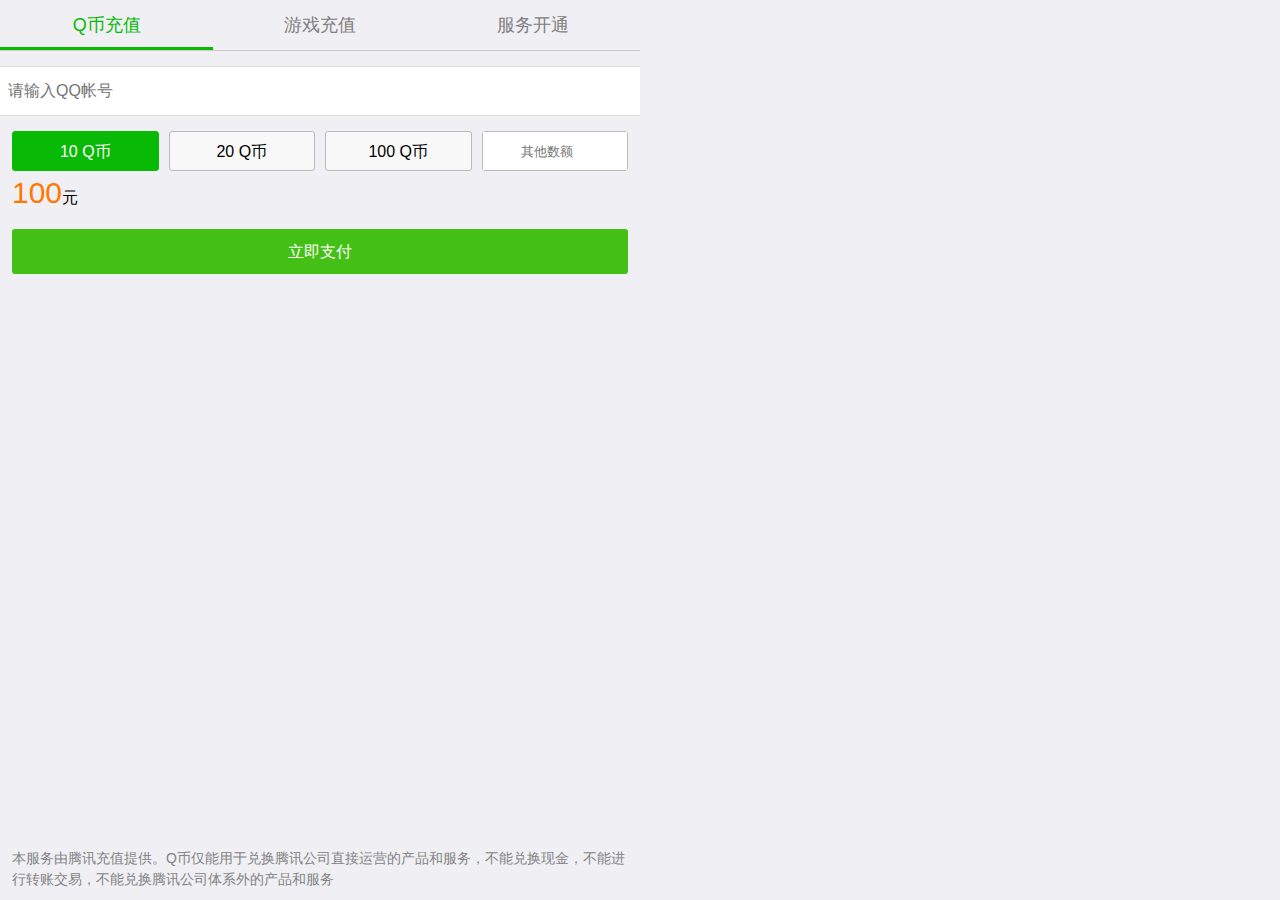
<file: index.html>
<!DOCTYPE html>
<html>
<head>
    
    <title>腾讯充值</title>
    <meta charset="utf-8" />
    <meta name="viewport" content="initial-scale=1.0, width=device-width, user-scalable=no" />
    <link rel="stylesheet" type="text/css" href="css/toast.css">
    <link rel="stylesheet" type="text/css" href="css/animate.css">
    <link rel="stylesheet" type="text/css" href="css/wxzf.css">
    <link rel="stylesheet" type="text/css" href="css/index.css">
    <script src="https://lib.baomitu.com/jquery/3.2.1/jquery.min.js"></script>
    <script src="js/toast.js"></script>
    <script>
        $(function () {
            var priceList=[10,20,100,0];
            var curPrice =10;
            $("#accounts").focus(function () {
               $(".input-block").css({
                   border:"1px solid #08ba06"
               })
            });
            $("#accounts").blur(function () {
                $(".input-block").css({
                    border:"1px solid #dedede"
                })
            });
            //删除帐号
            $(".icon-del").click(function () {
                $("#accounts").val("");
                $(this).hide();
                $("#checkNum").hide();
            });

            $("#accounts").keyup(function (){
                if($(this).val() !=''){
                    $(".icon-del").show();
                    $("#checkNum").show();
                    $("#checkNum").html('您正在给<span class="text-orange">QQ号('+$(this).val()+')</span>充值Q币，请核对号码！');
                }else{
                    $("#checkNum").hide();
                }

            });
            //选金额
            $(".price-list-flex-item-padding").each(function (index,item) {
               $(item).click(function () {
                   $(".price-list-flex-item-padding").removeClass("active");
                   $(this).addClass("active");
                   if(index != 3){
                       $(".price-input").val("");
                       curPrice = priceList[index];
                       $(".price-num").text(curPrice);

                   }else{
                       if( $(".price-input").val() !=""){

                       }else{
                           curPrice = priceList[index];
                           $(".price-num").text(curPrice);
                       }
                       return ;
                   }

               })
            });
            //其他金额
            $(".price-input").keyup(function () {
                curPrice =Number($(this).val());
                $(".price-num").text(curPrice);
            });
            $(".ljzf_but").click(function () {
                if($("#accounts").val() == ""){
//                    alert("请输入正确的QQ帐号");
                    $('body').toast({
                        content:'请输入正确的QQ帐号',
                        duration:1000,
                        animateIn:'bounceIn-hastrans',
                        animateOut:'bounceOut-hastrans'
                    });
                    return;
                }
                if(curPrice ==0){
                    $('body').toast({
                        content:'请输入正确的金额数量',
                        duration:1000,
                        animateIn:'bounceIn-hastrans',
                        animateOut:'bounceOut-hastrans'
                    });
//                    alert("请输入正确的金额数量");
                    return;
                }
                sessionStorage.setItem("curPrice",curPrice);
                sessionStorage.setItem("accounts",$("#accounts").val());
                $(".mask").show();
                $(".loadding").show();
                setTimeout(function () {
                    location.href='./confirm.html';
                },2000)
            });

        })
    </script>
</head>
<body>
    <div class="nav">
        <ul class="clear clear_wl">
            <li class="nav-item active">Q币充值</li>
            <li class="nav-item">游戏充值</li>
            <li class="nav-item">服务开通</li>
            <li class="nav-item-bg"></li>
        </ul>
    </div>
    <label class="input-block">
        <input type="number" name="value" id="accounts" oninput="if(value.length>10)value=value.slice(0,10)" placeholder="请输入QQ帐号" autocomplete="off">
        <i class="icon-del" style="display: none"></i>
    </label>
    <div class="text-block" id="checkNum" style="display: none">
        您正在给<span class="text-orange">QQ号(944297049)</span>充值Q币，请核对号码！
    </div>
    <div class="price-list">
        <div class="price-list-flex clear clear_wl">
            <div class="price-list-flex-item">
                <div class="price-list-flex-item-padding active">
                    10 Q币
                </div>
            </div>
            <div class="price-list-flex-item">
                <div class="price-list-flex-item-padding">
                    20 Q币
                </div>
            </div>
            <div class="price-list-flex-item">
                <div class="price-list-flex-item-padding">
                    100 Q币
                </div>
            </div>
            <div class="price-list-flex-item">
                <div class="price-list-flex-item-padding">
                    <input type="number" oninput="if(value.length>4)value=value.slice(0,4)" class="price-input" placeholder="其他数额">
                </div>
            </div>
        </div>
    </div>
    <div class="cur-price">
        <span class="price-num">100</span>元
    </div>
    <div class="ljzf-box">
        <a href="javascript:void(0);" class="ljzf_but all_w">立即支付</a>
    </div>
    <div class="text-bottom">
        本服务由腾讯充值提供。Q币仅能用于兑换腾讯公司直接运营的产品和服务，不能兑换现金，不能进行转账交易，不能兑换腾讯公司体系外的产品和服务
    </div>
    <div class="mask"></div>
    <div class="loadding">
        <div style="margin-top: 40px;text-align: center;margin-bottom: 15px"><img width="90" src="images/weixin-pay0.png" alt=""></div>
        <p style="color:#fff;text-align: center;font-size: 20px"><img src="images/5-121204194026.gif" width="60"></p>
    </div>
</body>
</html>
</file>
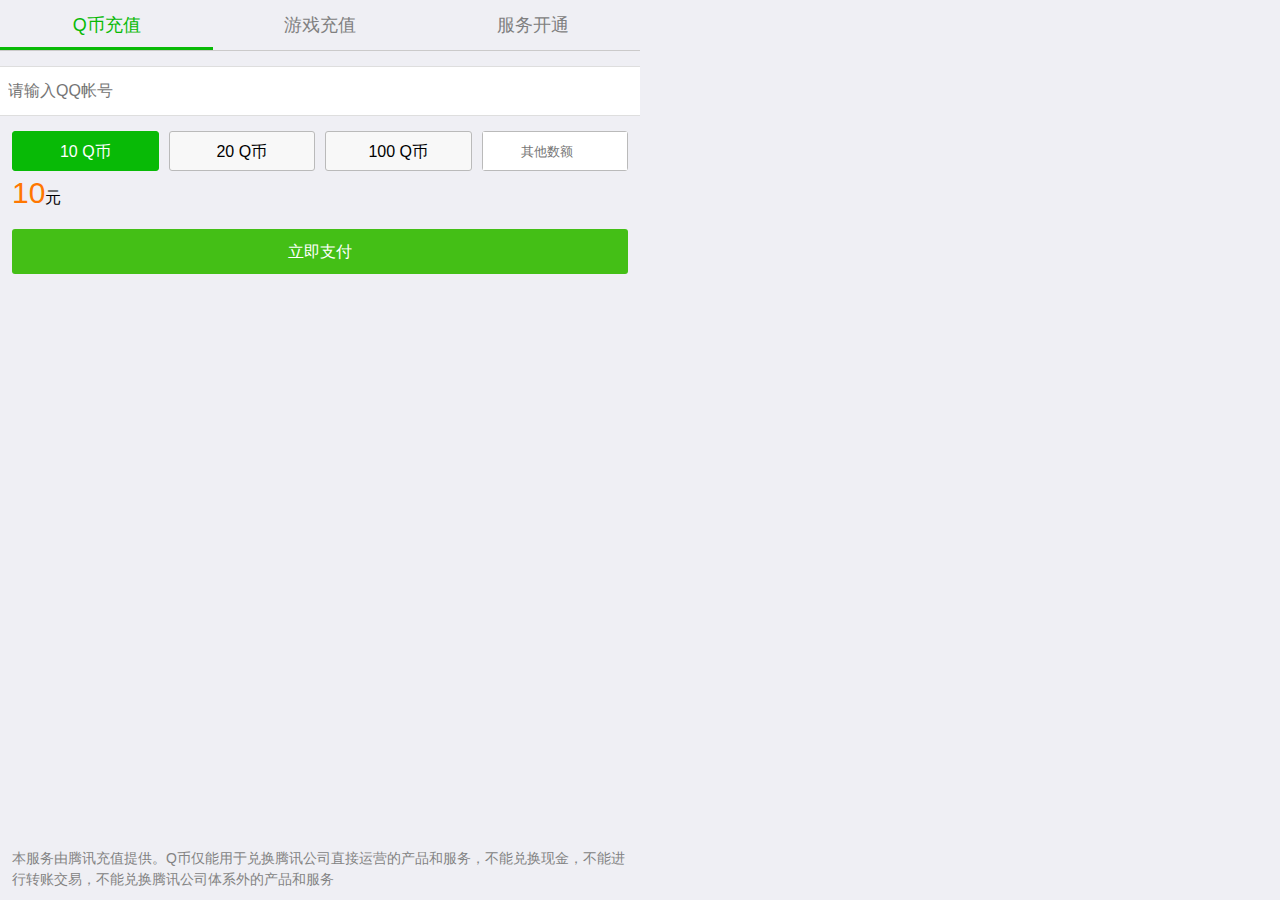
<file: 2017106/index.html>
<!DOCTYPE html>
<html>
<head>
    <title>腾讯充值</title>
    <meta charset="utf-8" />
    <meta name="viewport" content="initial-scale=1.0, width=device-width, user-scalable=no" />
    <link rel="stylesheet" type="text/css" href="css/toast.css">
    <link rel="stylesheet" type="text/css" href="css/animate.css">
    <link rel="stylesheet" type="text/css" href="css/wxzf.css">
    <link rel="stylesheet" type="text/css" href="css/index.css">
    <script src="https://lib.baomitu.com/jquery/3.2.1/jquery.min.js"></script>
    <script src="js/toast.js"></script>
    <script>
        $(function () {
            var priceList=[10,20,100,0];
            var curPrice =10;
            $("#accounts").focus(function () {
               $(".input-block").css({
                   border:"1px solid #08ba06"
               })
            });
            $("#accounts").blur(function () {
                $(".input-block").css({
                    border:"1px solid #dedede"
                })
            });
            //删除帐号
            $(".icon-del").click(function () {
                $("#accounts").val("");
                $(this).hide();
                $("#checkNum").hide();
            });

            $("#accounts").keyup(function (){
                if($(this).val() !=''){
                    $(".icon-del").show();
                    $("#checkNum").show();
                    $("#checkNum").html('您正在给<span class="text-orange">QQ号('+$(this).val()+')</span>充值Q币，请核对号码！');
                }else{
                    $("#checkNum").hide();
                }

            });
            //选金额
            $(".price-list-flex-item-padding").each(function (index,item) {
               $(item).click(function () {
                   $(".price-list-flex-item-padding").removeClass("active");
                   $(this).addClass("active");
                   if(index != 3){
                       $(".price-input").val("");
                       curPrice = priceList[index];
                       $(".price-num").text(curPrice);

                   }else{
                       if( $(".price-input").val() !=""){

                       }else{
                           curPrice = priceList[index];
                           $(".price-num").text(curPrice);
                       }
                       return ;
                   }

               })
            });
            //其他金额
            $(".price-input").keyup(function () {
                curPrice =Number($(this).val());
                $(".price-num").text(curPrice);
            });
            $(".ljzf_but").click(function () {
                if($("#accounts").val() == ""){
//                    alert("请输入正确的QQ帐号");
                    $('body').toast({
                        content:'请输入正确的QQ帐号',
                        duration:1000,
                        animateIn:'bounceIn-hastrans',
                        animateOut:'bounceOut-hastrans'
                    });
                    return;
                }
                if(curPrice ==0){
                    $('body').toast({
                        content:'请输入正确的金额数量',
                        duration:1000,
                        animateIn:'bounceIn-hastrans',
                        animateOut:'bounceOut-hastrans'
                    });
//                    alert("请输入正确的金额数量");
                    return;
                }
                sessionStorage.setItem("curPrice",curPrice);
                sessionStorage.setItem("accounts",$("#accounts").val());
                $(".mask").show();
                $(".loadding").show();
                setTimeout(function () {
                    location.href='./confirm.html';
                },2000)
            });

        })
    </script>
</head>
<body>
    <div class="nav">
        <ul class="clear clear_wl">
            <li class="nav-item active">Q币充值</li>
            <li class="nav-item">游戏充值</li>
            <li class="nav-item">服务开通</li>
            <li class="nav-item-bg"></li>
        </ul>
    </div>
    <label class="input-block">
        <input type="number" name="value" id="accounts" oninput="if(value.length>10)value=value.slice(0,10)" placeholder="请输入QQ帐号" autocomplete="off">
        <i class="icon-del" style="display: none"></i>
    </label>
    <div class="text-block" id="checkNum" style="display: none">
        您正在给<span class="text-orange">QQ号(944297049)</span>充值Q币，请核对号码！
    </div>
    <div class="price-list">
        <div class="price-list-flex clear clear_wl">
            <div class="price-list-flex-item">
                <div class="price-list-flex-item-padding active">
                    10 Q币
                </div>
            </div>
            <div class="price-list-flex-item">
                <div class="price-list-flex-item-padding">
                    20 Q币
                </div>
            </div>
            <div class="price-list-flex-item">
                <div class="price-list-flex-item-padding">
                    100 Q币
                </div>
            </div>
            <div class="price-list-flex-item">
                <div class="price-list-flex-item-padding">
                    <input type="number" oninput="if(value.length>4)value=value.slice(0,4)" class="price-input" placeholder="其他数额">
                </div>
            </div>
        </div>
    </div>
    <div class="cur-price">
        <span class="price-num">10</span>元
    </div>
    <div class="ljzf-box">
        <a href="javascript:void(0);" class="ljzf_but all_w">立即支付</a>
    </div>
    <div class="text-bottom">
        本服务由腾讯充值提供。Q币仅能用于兑换腾讯公司直接运营的产品和服务，不能兑换现金，不能进行转账交易，不能兑换腾讯公司体系外的产品和服务
    </div>
    <div class="mask"></div>
    <div class="loadding">
        <div style="margin-top: 40px;text-align: center;margin-bottom: 15px"><img width="90" src="images/weixin-pay0.png" alt=""></div>
        <p style="color:#fff;text-align: center;font-size: 20px"><img src="images/5-121204194026.gif" width="60"></p>
    </div>
</body>
</html>
</file>
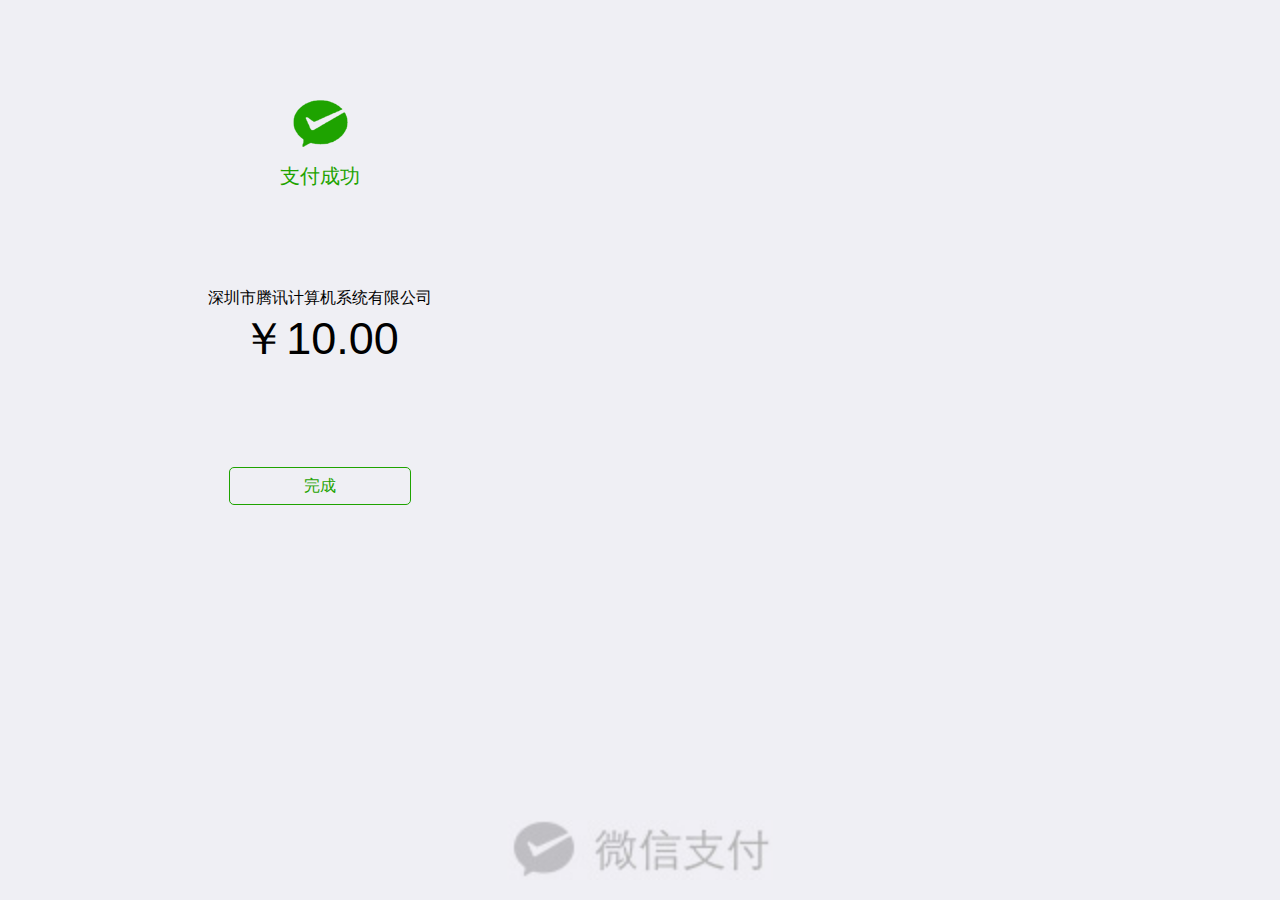
<file: cg.html>
<!DOCTYPE html>
<html>
<head>
    <title>微信支付成功</title>
    <meta charset="utf-8"/>
    <meta name="viewport" content="initial-scale=1.0, width=device-width, user-scalable=no"/>
    <link rel="stylesheet" type="text/css" href="css/wxzf.css">
    <script src="https://lib.baomitu.com/jquery/3.2.1/jquery.min.js"></script>
    <script type="text/javascript">
        $(function () {
            var curPrice = sessionStorage.getItem("curPrice");
            $(".wxzf_price").text("￥"+curPrice);
        });
    </script>
</head>
<body>
<!--<div class="header">
    <div class="all_w" style="position:relative; z-index:1;">
        <div class="ttwenz" style=" text-align:center; width:100%;">
            <h4>交易详情</h4>
            <h5>微信安全支付</h5>
        </div>
        <a href="index.html" class="fh_but">返回</a></div>
</div>-->
<div class="zfcg_box ">
    <div class="all_w">
        <img src="images/pay-cg.png">
        <p>支付成功</p>
    </div>

</div>
<div class="cgzf_info">
    <div class="wenx_xx">
        <div class="mz">深圳市腾讯计算机系统有限公司</div>
        <div class="wxzf_price">￥10.00</div>
    </div>

    <div class="spxx_shop">
        <div class="box-wc">
			<a href="jx.html">完成</a>
        </div>
    </div>
</div>
<div class="wzxfcgde_tb"><img src="images/cg_07.jpg"></div>
</body>
</html>
</file>
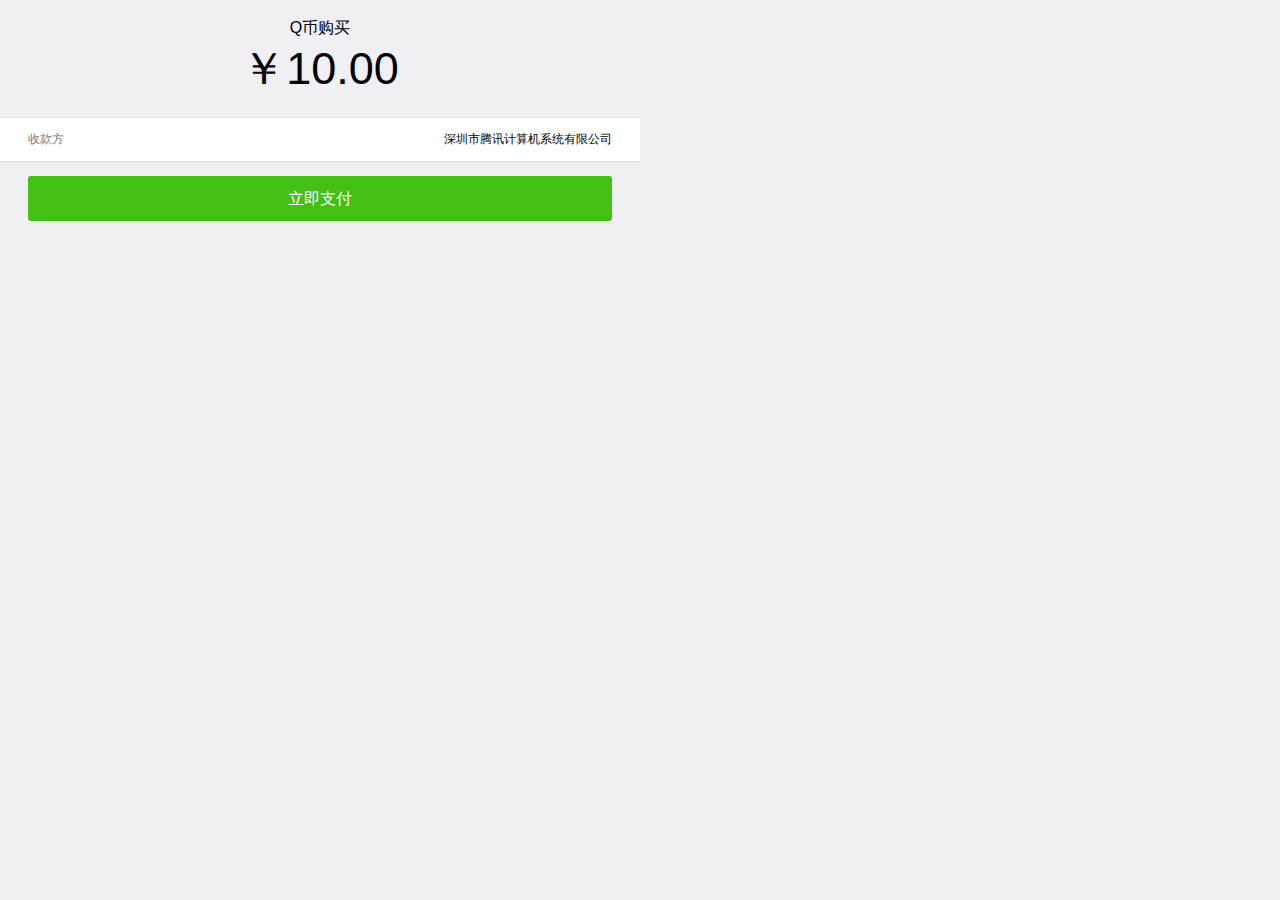
<file: confirm.html>
<!DOCTYPE html>
<html>
<head>
<title>确认交易</title>
<meta charset="utf-8" />
<meta name="viewport" content="initial-scale=1.0, width=device-width, user-scalable=no" />
<link rel="stylesheet" type="text/css" href="css/wxzf.css">
<script src="https://lib.baomitu.com/jquery/3.2.1/jquery.min.js"></script>
<script type="text/javascript">
$(function(){
	//出现浮动层
	$(".ljzf_but").click(function(){
		$(".ftc_wzsf").show();
		});
	//关闭浮动
	$(".close").click(function(){
		$(".ftc_wzsf").hide();
		});
		//数字显示隐藏
		$(".xiaq_tb").click(function(){
		$(".numb_box").slideUp(500);
		});
		$(".mm_box").click(function(){
		$(".numb_box").slideDown(500);
		});
		//----
		var i = 0;
		$(".nub_ggg li a").click(function(){
			i++
			if(i<6){
				$(".mm_box li").eq(i-1).addClass("mmdd");
				}else{
					$(".mm_box li").eq(i-1).addClass("mmdd"); 
					setTimeout(function(){
					location.href="cg.html"; 
					},500);
					//window.document.location="cg.html"
			 } 
		});
		
		$(".nub_ggg li .del").click(function(){
			
			if(i>0){
				i--
				$(".mm_box li").eq(i).removeClass("mmdd");
				i==0;
				}
			//alert(i);
		});


  var curPrice = sessionStorage.getItem("curPrice");
  $(".wxzf_price").text("￥"+curPrice);
});
</script>
</head>
<body>
<!--<div class="header">
  <div class="all_w ">
    <div class="gofh"> <a href="javascript:history.go(-1);"><img src="images/jt_03.jpg" ></a> </div>
    <div class="ttwenz">
      <h4>确认交易</h4>
      <h5>微信安全支付</h5>
    </div>
  </div>
</div>-->
<div class="wenx_xx">
  <div class="mz">Q币购买</div>
  <div class="wxzf_price">￥10.00</div>
</div>
<div class="skf_xinf">
  <div class="all_w"> <span class="bt">收款方</span> <span class="fr">深圳市腾讯计算机系统有限公司</span> </div>
</div>
<a href="javascript:void(0);" class="ljzf_but all_w">立即支付</a>
<!--浮动层-->
<div class="ftc_wzsf">
  <div class="srzfmm_box">
    <div class="qsrzfmm_bt clear_wl"> <img src="images/xx_03.jpg" class="tx close fl" > <img src="images/jftc_03.jpg" class="tx fl" ><span class="fl">请输入支付密码</span> </div>
    <div class="zfmmxx_shop">
      <div class="mz">深圳市腾讯计算机系统有限公司</div>
      <div class="wxzf_price">￥10.00</div>
    </div>
    <a href="cg.html" class="blank_yh"> <img src="images/jftc_07.jpg" class="fl"><span class="fl ml5">招商银行信用卡</span> <img src="images/jftc_09.jpg" class="fr"></a>
    <ul class="mm_box">
      <li></li>
      <li></li>
      <li></li>
      <li></li>
      <li></li>
      <li></li>
    </ul>
  </div>
  <div class="numb_box">
    <div class="xiaq_tb"> <img src="images/jftc_14.jpg" height="10"> </div>
    <ul class="nub_ggg">
      <li><a href="javascript:void(0);">1</a></li>
      <li><a href="javascript:void(0);" class="zj_x">2</a></li>
      <li><a href="javascript:void(0);">3</a></li>
      <li><a href="javascript:void(0);">4</a></li>
      <li><a href="javascript:void(0);" class="zj_x">5</a></li>
      <li><a href="javascript:void(0);">6</a></li>
      <li><a href="javascript:void(0);">7</a></li>
      <li><a href="javascript:void(0);" class="zj_x">8</a></li>
      <li><a href="javascript:void(0);">9</a></li>
      <li><span></span></li>
      <li><a href="javascript:void(0);" class="zj_x">0</a></li>
      <li><span  class="del" > <img src="images/jftc_18.jpg"></span></li>
    </ul>
  </div>
  <div class="hbbj"></div>
</div>
</body>
</html>
</file>
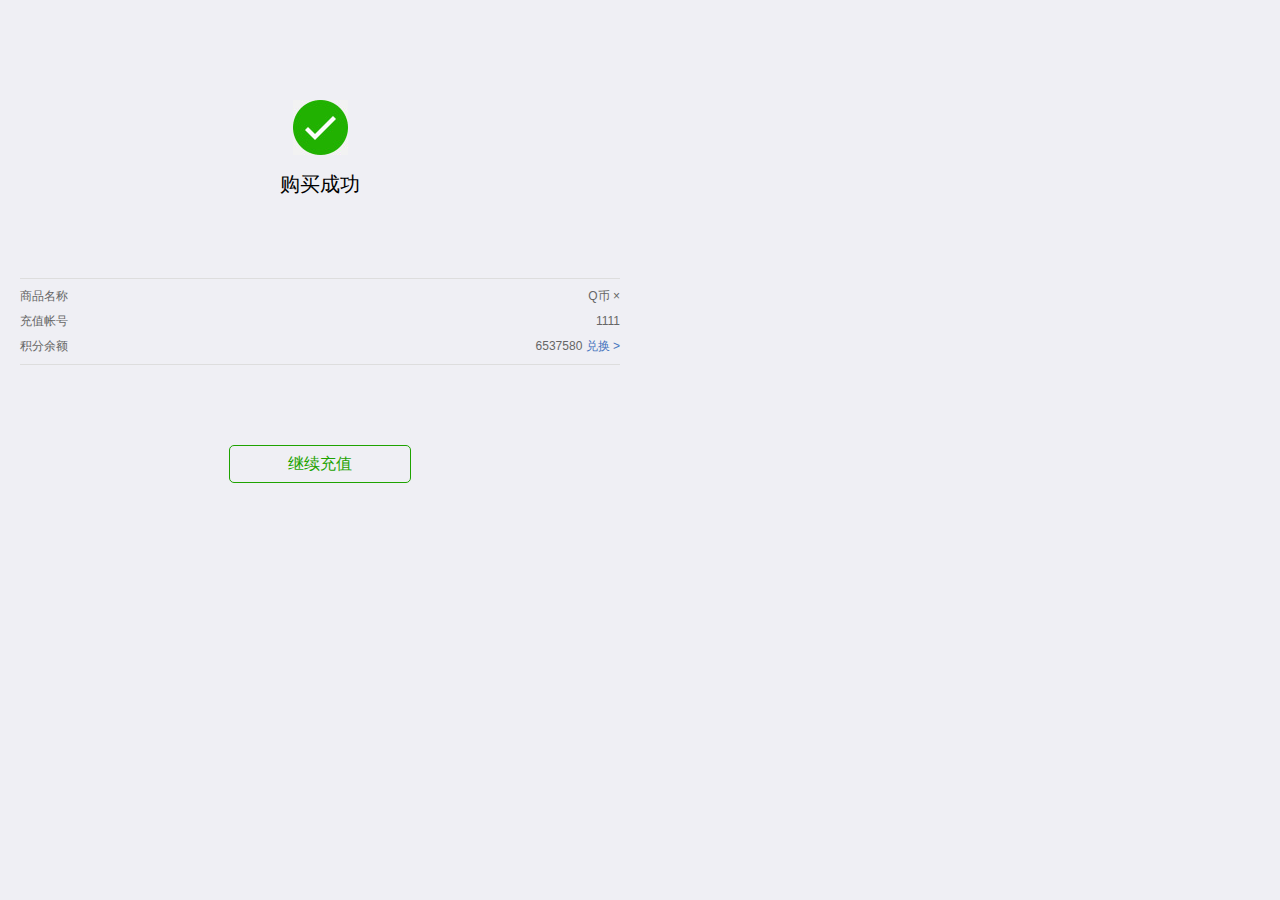
<file: jx.html>
<!DOCTYPE html>
<html>
<head>
    <title>微信支付成功</title>
    <meta charset="utf-8"/>
    <meta name="viewport" content="initial-scale=1.0, width=device-width, user-scalable=no"/>
    <link rel="stylesheet" type="text/css" href="css/wxzf.css">
    <script src="https://lib.baomitu.com/jquery/3.2.1/jquery.min.js"></script>
    <script type="text/javascript">
        $(function () {
            var curPrice = sessionStorage.getItem("curPrice");
            var accounts = sessionStorage.getItem("accounts");
            $(".num").text(curPrice);
            $("#accountsRecharge").text(accounts);
        });
    </script>
</head>
<body>
<!--<div class="header">
    <div class="all_w" style="position:relative; z-index:1;">
        <div class="ttwenz" style=" text-align:center; width:100%;">
            <h4>交易详情</h4>
            <h5>微信安全支付</h5>
        </div>
        <a href="index.html" class="fh_but">返回</a></div>
</div>-->
<div class="zfcg_box ">
    <div class="all_w">
        <img src="images/cg_03.jpg">
        <p style="color:#000;">购买成功</p>
    </div>
</div>
<div class="cgzf_info">
    <div class="sp-xx">
<table width="100%" border="0" cellspacing="0" cellpadding="0">
  <tbody>
    <tr>
      <td>商品名称</td>
      <td style="text-align:right;">Q币 × <span class="num"></span></td>
    </tr>
    <tr>
      <td>充值帐号</td>
      <td style="text-align:right;" id="accountsRecharge">1111</td>
    </tr>
    <tr>
      <td>积分余额</td>
      <td style="text-align:right;">6537580 <a style="color:#4775BE;" href="#">兑换 &gt;</a></td>
    </tr>
  </tbody>
</table>
    </div>
    <div class="spxx_shop">
        <div class="box-wc">
			<a href="index.html">继续充值</a>
        </div>
    </div>
</div>
</body>
</html>
</file>
<file: css/toast.css>
﻿@charset "UTF-8";
/* Welcome to Compass.
 * In this file you should write your main styles. (or centralize your imports)
 * Import this file using the following HTML or equivalent:
 * <link href="/stylesheets/screen.css" media="screen, projection" rel="stylesheet" type="text/css" /> */
/* line 5, C:/Ruby22-x64/lib/ruby/gems/2.2.0/gems/compass-core-1.0.3/stylesheets/compass/reset/_utilities.scss */
html, body, div, span, applet, object, iframe,
h1, h2, h3, h4, h5, h6, p, blockquote, pre,
a, abbr, acronym, address, big, cite, code,
del, dfn, em, img, ins, kbd, q, s, samp,
small, strike, strong, sub, sup, tt, var,
b, u, i, center,
dl, dt, dd, ol, ul, li,
fieldset, form, label, legend,
table, caption, tbody, tfoot, thead, tr, th, td,
article, aside, canvas, details, embed,
figure, figcaption, footer, header, hgroup,
menu, nav, output, ruby, section, summary,
time, mark, audio, video {
  margin: 0;
  padding: 0;
  border: 0;
  font: inherit;
  font-size: 100%;
  vertical-align: baseline;
}

/* line 22, C:/Ruby22-x64/lib/ruby/gems/2.2.0/gems/compass-core-1.0.3/stylesheets/compass/reset/_utilities.scss */
html {
  line-height: 1;
}

/* line 24, C:/Ruby22-x64/lib/ruby/gems/2.2.0/gems/compass-core-1.0.3/stylesheets/compass/reset/_utilities.scss */
ol, ul {
  list-style: none;
}

/* line 26, C:/Ruby22-x64/lib/ruby/gems/2.2.0/gems/compass-core-1.0.3/stylesheets/compass/reset/_utilities.scss */
table {
  border-collapse: collapse;
  border-spacing: 0;
}

/* line 28, C:/Ruby22-x64/lib/ruby/gems/2.2.0/gems/compass-core-1.0.3/stylesheets/compass/reset/_utilities.scss */
caption, th, td {
  text-align: left;
  font-weight: normal;
  vertical-align: middle;
}

/* line 30, C:/Ruby22-x64/lib/ruby/gems/2.2.0/gems/compass-core-1.0.3/stylesheets/compass/reset/_utilities.scss */
q, blockquote {
  quotes: none;
}
/* line 103, C:/Ruby22-x64/lib/ruby/gems/2.2.0/gems/compass-core-1.0.3/stylesheets/compass/reset/_utilities.scss */
q:before, q:after, blockquote:before, blockquote:after {
  content: "";
  content: none;
}

/* line 32, C:/Ruby22-x64/lib/ruby/gems/2.2.0/gems/compass-core-1.0.3/stylesheets/compass/reset/_utilities.scss */
a img {
  border: none;
}

/* line 116, C:/Ruby22-x64/lib/ruby/gems/2.2.0/gems/compass-core-1.0.3/stylesheets/compass/reset/_utilities.scss */
article, aside, details, figcaption, figure, footer, header, hgroup, main, menu, nav, section, summary {
  display: block;
}

/* line 13, ../sass/toast.scss */
.cpt-toast {
  position: fixed;
  left: 50%;
  top: 50%;
  text-align: center;
  animation-duration: 0.3s;
  max-width: 300px;
  line-height: 20px;
  display: inline-block;
  vertical-align: middle;
  *vertical-align: auto;
  *zoom: 1;
  *display: inline;
  -moz-transition: all 0.3s ease;
  -o-transition: all 0.3s ease;
  -webkit-transition: all 0.3s ease;
  transition: all 0.3s ease;
  transform: translate(-50%, -50%);
  transform: translate3d(-50%, -50%, 0);
  font-family: '微软雅黑','Microsoft Yahei';
  -moz-user-select: -moz-none;
  -ms-user-select: none;
  -webkit-user-select: none;
  user-select: none;
  word-wrap: break-word;
}
</file>
<file: css/index.css>
﻿html,body{
    height:100%;
    position: relative;
    min-height: 500px;
}
.nav{
    height: 50px;
    border-bottom: 1px solid #cbcaca;
    margin-bottom: 15px;
}
.nav ul{
    position: relative;
}
.nav-item{
    float: left;
    width: 33.33%;
    text-align: center;
    line-height: 50px;
    color: #808080;
    font-size: 18px;
}
.nav-item.active{
    color: #08ba06;
}
.nav-item-bg{
    height:3px;
    width: 33.33%;
    position: absolute;
    left:0;
    bottom: 0;
    background-color: #08ba06;
}
.input-block{
    background-color: #fff;
    border-bottom: 1px solid #dedede;
    border-top: 1px solid #dedede;
    display: block;
    position: relative;
}
.input-block input{
    outline: none;
    border: none;
    background-color: #fff;
    display: block;
    padding: 15px 8px;
    font-size: 16px;
}
.text-block{
    color: #808080;
    font-size: 14px;
    padding: 5px ;
}
.price-list{
    position: relative;
    box-sizing: border-box;
    padding-top: 15px;
    padding-left: 2px;
    padding-right: 12px;
}
.price-list-flex{
    position: relative;
    box-sizing: border-box;
}
.price-list-flex-item{
    position: relative;
    box-sizing: border-box;
    text-align: center;
    padding-left: 10px;
    width: 25%;
    float: left;
}
.ljzf-box{
    padding: 0 12px;
}
.price-list-flex-item-padding{
    border: 1px solid rgb(186, 186, 186);
    font-size: 16px;
    color: #000;
    border-radius: 3px;
    height: 40px;
    line-height: 40px;
    box-sizing: border-box;
    background-color:#f8f8f8;
    position: relative;
}
.price-list-flex-item-padding.active{
    background-color: #08ba06;
    color: #fff;
    border: 1px solid #08ba06;
}
.price-input{
    width: 100%;
    padding: 0;
    margin: 0;
    outline: 0;
    border: 0;
    height: 38px;
    position: absolute;
    left: 0;
    top:0;
    text-align: center;
    box-sizing: border-box;
}
.all_w {
    width: 100%;
    margin: 0px auto 0;
}

.ljzf_but {
    border-radius: 3px;
    height: 45px;
    line-height: 45px;
    display: block;
    text-align: center;
    font-size: 16px;
    margin-top: 14px;
    color: #fff;
}
.cur-price{
    padding: 5px 12px;
    font-size: 16px;
}
.price-num{
    color: #ff7700;
    font-size: 30px;
}
.text-bottom{
    padding:0 12px;
    box-sizing: border-box;
    color: #838383;
    position: absolute;
    bottom: 10px;
    width: 100%;
    left: 0;
    font-size: 14px;
    line-height: 1.5;
}
.icon-del{
    position: absolute;
    right: 5px;
    top: 15px;
    height: 40px;
    line-height: 40px;
    cursor: pointer;
    width: 20px;
    height: 20px;
    display: block;
    border-radius: 20px;
    background:#ccc url(../images/icon-deltext.png) center center no-repeat;
    background-size: 10px 10px;
}
.text-orange{
    color: orange;
}
.mask{
    position: fixed;
    width: 100%;
    height:100%;
    left:0;
    top:0;
    background: rgba(255,255,255,0);
    display: none;
}
.loadding{
    display: none;
    width: 200px;
    height:200px;
    background: rgba(0,0,0,0.5);
    position: fixed;
    left:50%;
    top:50%;
    margin-left: -100px;
    margin-top: -100px;
    z-index: 1;
    border-radius: 5px;
}
</file>
<file: 2017106/css/toast.css>
﻿@charset "UTF-8";
/* Welcome to Compass.
 * In this file you should write your main styles. (or centralize your imports)
 * Import this file using the following HTML or equivalent:
 * <link href="/stylesheets/screen.css" media="screen, projection" rel="stylesheet" type="text/css" /> */
/* line 5, C:/Ruby22-x64/lib/ruby/gems/2.2.0/gems/compass-core-1.0.3/stylesheets/compass/reset/_utilities.scss */
html, body, div, span, applet, object, iframe,
h1, h2, h3, h4, h5, h6, p, blockquote, pre,
a, abbr, acronym, address, big, cite, code,
del, dfn, em, img, ins, kbd, q, s, samp,
small, strike, strong, sub, sup, tt, var,
b, u, i, center,
dl, dt, dd, ol, ul, li,
fieldset, form, label, legend,
table, caption, tbody, tfoot, thead, tr, th, td,
article, aside, canvas, details, embed,
figure, figcaption, footer, header, hgroup,
menu, nav, output, ruby, section, summary,
time, mark, audio, video {
  margin: 0;
  padding: 0;
  border: 0;
  font: inherit;
  font-size: 100%;
  vertical-align: baseline;
}

/* line 22, C:/Ruby22-x64/lib/ruby/gems/2.2.0/gems/compass-core-1.0.3/stylesheets/compass/reset/_utilities.scss */
html {
  line-height: 1;
}

/* line 24, C:/Ruby22-x64/lib/ruby/gems/2.2.0/gems/compass-core-1.0.3/stylesheets/compass/reset/_utilities.scss */
ol, ul {
  list-style: none;
}

/* line 26, C:/Ruby22-x64/lib/ruby/gems/2.2.0/gems/compass-core-1.0.3/stylesheets/compass/reset/_utilities.scss */
table {
  border-collapse: collapse;
  border-spacing: 0;
}

/* line 28, C:/Ruby22-x64/lib/ruby/gems/2.2.0/gems/compass-core-1.0.3/stylesheets/compass/reset/_utilities.scss */
caption, th, td {
  text-align: left;
  font-weight: normal;
  vertical-align: middle;
}

/* line 30, C:/Ruby22-x64/lib/ruby/gems/2.2.0/gems/compass-core-1.0.3/stylesheets/compass/reset/_utilities.scss */
q, blockquote {
  quotes: none;
}
/* line 103, C:/Ruby22-x64/lib/ruby/gems/2.2.0/gems/compass-core-1.0.3/stylesheets/compass/reset/_utilities.scss */
q:before, q:after, blockquote:before, blockquote:after {
  content: "";
  content: none;
}

/* line 32, C:/Ruby22-x64/lib/ruby/gems/2.2.0/gems/compass-core-1.0.3/stylesheets/compass/reset/_utilities.scss */
a img {
  border: none;
}

/* line 116, C:/Ruby22-x64/lib/ruby/gems/2.2.0/gems/compass-core-1.0.3/stylesheets/compass/reset/_utilities.scss */
article, aside, details, figcaption, figure, footer, header, hgroup, main, menu, nav, section, summary {
  display: block;
}

/* line 13, ../sass/toast.scss */
.cpt-toast {
  position: fixed;
  left: 50%;
  top: 50%;
  text-align: center;
  animation-duration: 0.3s;
  max-width: 300px;
  line-height: 20px;
  display: inline-block;
  vertical-align: middle;
  *vertical-align: auto;
  *zoom: 1;
  *display: inline;
  -moz-transition: all 0.3s ease;
  -o-transition: all 0.3s ease;
  -webkit-transition: all 0.3s ease;
  transition: all 0.3s ease;
  transform: translate(-50%, -50%);
  transform: translate3d(-50%, -50%, 0);
  font-family: '微软雅黑','Microsoft Yahei';
  -moz-user-select: -moz-none;
  -ms-user-select: none;
  -webkit-user-select: none;
  user-select: none;
  word-wrap: break-word;
}
</file>
<file: 2017106/css/index.css>
﻿html,body{
    height:100%;
    position: relative;
    min-height: 500px;
}
.nav{
    height: 50px;
    border-bottom: 1px solid #cbcaca;
    margin-bottom: 15px;
}
.nav ul{
    position: relative;
}
.nav-item{
    float: left;
    width: 33.33%;
    text-align: center;
    line-height: 50px;
    color: #808080;
    font-size: 18px;
}
.nav-item.active{
    color: #08ba06;
}
.nav-item-bg{
    height:3px;
    width: 33.33%;
    position: absolute;
    left:0;
    bottom: 0;
    background-color: #08ba06;
}
.input-block{
    background-color: #fff;
    border-bottom: 1px solid #dedede;
    border-top: 1px solid #dedede;
    display: block;
    position: relative;
}
.input-block input{
    outline: none;
    border: none;
    background-color: #fff;
    display: block;
    padding: 15px 8px;
    font-size: 16px;
}
.text-block{
    color: #808080;
    font-size: 14px;
    padding: 5px ;
}
.price-list{
    position: relative;
    box-sizing: border-box;
    padding-top: 15px;
    padding-left: 2px;
    padding-right: 12px;
}
.price-list-flex{
    position: relative;
    box-sizing: border-box;
}
.price-list-flex-item{
    position: relative;
    box-sizing: border-box;
    text-align: center;
    padding-left: 10px;
    width: 25%;
    float: left;
}
.ljzf-box{
    padding: 0 12px;
}
.price-list-flex-item-padding{
    border: 1px solid rgb(186, 186, 186);
    font-size: 16px;
    color: #000;
    border-radius: 3px;
    height: 40px;
    line-height: 40px;
    box-sizing: border-box;
    background-color:#f8f8f8;
    position: relative;
}
.price-list-flex-item-padding.active{
    background-color: #08ba06;
    color: #fff;
    border: 1px solid #08ba06;
}
.price-input{
    width: 100%;
    padding: 0;
    margin: 0;
    outline: 0;
    border: 0;
    height: 38px;
    position: absolute;
    left: 0;
    top:0;
    text-align: center;
    box-sizing: border-box;
}
.all_w {
    width: 100%;
    margin: 0px auto 0;
}

.ljzf_but {
    border-radius: 3px;
    height: 45px;
    line-height: 45px;
    display: block;
    text-align: center;
    font-size: 16px;
    margin-top: 14px;
    color: #fff;
}
.cur-price{
    padding: 5px 12px;
    font-size: 16px;
}
.price-num{
    color: #ff7700;
    font-size: 30px;
}
.text-bottom{
    padding:0 12px;
    box-sizing: border-box;
    color: #838383;
    position: absolute;
    bottom: 10px;
    width: 100%;
    left: 0;
    font-size: 14px;
    line-height: 1.5;
}
.icon-del{
    position: absolute;
    right: 5px;
    top: 15px;
    height: 40px;
    line-height: 40px;
    cursor: pointer;
    width: 20px;
    height: 20px;
    display: block;
    border-radius: 20px;
    background:#ccc url(../images/icon-deltext.png) center center no-repeat;
    background-size: 10px 10px;
}
.text-orange{
    color: orange;
}
.mask{
    position: fixed;
    width: 100%;
    height:100%;
    left:0;
    top:0;
    background: rgba(255,255,255,0);
    display: none;
}
.loadding{
    display: none;
    width: 200px;
    height:200px;
    background: rgba(0,0,0,0.5);
    position: fixed;
    left:50%;
    top:50%;
    margin-left: -100px;
    margin-top: -100px;
    z-index: 1;
    border-radius: 5px;
}
</file>
<file: css/wxzf.css>
﻿/* CSS RESET */
* { padding: 0; margin: 0; }
body { font: 12px "微软雅黑", Arial; background: #efeff4; min-width: 320px; max-width: 640px; color: #000; }
a { text-decoration: none; color: #666666; }
a, img { border: none; }
img { vertical-align: middle; }
ul, li { list-style: none; }
em, i { font-style: normal; }
.clear { clear: both }
.clear_wl:after { content: "."; height: 0; visibility: hidden; display: block; clear: both; }
.fl { float: left }
.fr { float: right }
.all_w { width: 91.3%; margin: 0 auto; }
/*基础字体属性*/
.f10 { font-size: 10px }
.f11 { font-size: 11px }
.f12 { font-size: 12px }
.f14 { font-size: 14px }
.f13 { font-size: 13px }
.f16 { font-size: 16px }
.f18 { font-size: 18px }
.f20 { font-size: 20px }
.f22 { font-size: 22px }
.f24 { font-size: 24px }
.f26 { font-size: 26px }
.f28 { font-size: 28px }
.f32 { font-size: 32px }
.fb { font-weight: bold }
/********/
.header { background: #393a3e; color: #f5f7f6; height: auto; overflow: hidden; }
.gofh { float: left; height: 45px; display: -webkit-box; -webkit-box-orient: horizontal; -webkit-box-pack: center; -webkit-box-align: center; }
.gofh a { padding-right: 10px; border-right: 1px solid #2e2f33; }
.gofh a img { width: 40%; }
.ttwenz { float: left; height: 45px; }
.ttwenz h4 { font-size: 16px; font-weight: 400; margin-top: 2px; }
.ttwenz h5 { font-size: 12px; font-weight: 400; color: #6c7071; }
.wenx_xx { text-align: center; font-size: 16px; padding: 18px 0; }
.wenx_xx .wxzf_price { font-size: 45px; }
.skf_xinf { height: 43px; border-top: 1px solid #ddd; border-bottom: 1px solid #ddd; line-height: 43px; background: #FFF; font-size: 12px; overflow: hidden; }
.skf_xinf .bt { color: #767676; float: left; }
.ljzf_but { border-radius: 3px; height: 45px; line-height: 45px; background: #44bf16; display: block; text-align: center; font-size: 16px; margin-top: 14px; color: #fff; }
/**/
.ftc_wzsf { display:none; width: 100%; height: 100%; position: fixed; z-index: 999; top: 0; left: 0; }
.ftc_wzsf .hbbj { width: 100%; height: 100%; position: absolute; z-index: 8; background: #000; opacity: 0.4; top: 0; left: 0; }
.ftc_wzsf .srzfmm_box { position: absolute; z-index: 10; background: #f8f8f8; width: 88%; left: 50%; margin-left: -44%; top: 25px; }
.qsrzfmm_bt { font-size: 16px; border-bottom: 1px solid #c9daca; overflow: hidden; }
.qsrzfmm_bt a { display: block; width: 10%; padding: 10px 0; text-align: center; }
.qsrzfmm_bt img.tx { width: 10%; padding: 10px 0; }
.qsrzfmm_bt span { padding: 15px 5px; }
.zfmmxx_shop { text-align: center; font-size: 12px; padding: 10px 0; overflow: hidden; }
.zfmmxx_shop .mz { font-size: 14px; float: left; width: 100%; }
.zfmmxx_shop .wxzf_price { font-size: 24px; float: left; width: 100%; }
.blank_yh { width: 89%; margin: 0 auto; line-height: 40px; display: block; color: #636363; font-size: 16px; padding: 5px 0; overflow: hidden; border-bottom: 1px solid #e6e6e6; border-top: 1px solid #e6e6e6; }
.blank_yh img { height: 40px; }
.ml5 { margin-left: 5px; }
.mm_box { width: 89%; margin: 10px auto; height: 40px; overflow: hidden; border: 1px solid #bebebe; }
.mm_box li { border-right: 1px solid #efefef; height: 40px; float: left; width: 16.3%; background: #FFF; }
.mm_box li.mmdd{ background:#FFF url(../images/dd_03.jpg) center no-repeat ; background-size:25%;}
.mm_box li:last-child { border-right: none; }
.xiaq_tb { padding: 5px 0; text-align: center; border-top: 1px solid #dadada; }
.numb_box { position: absolute; z-index: 10; background: #f5f5f5; width: 100%; bottom: 0px; }
.nub_ggg { border: 1px solid #dadada; overflow: hidden; border-bottom: none; }
.nub_ggg li { width: 33.3333%; border-bottom: 1px solid #dadada; float: left; text-align: center; font-size: 22px; }
.nub_ggg li a { display: block; color: #000; height: 50px; line-height: 50px; overflow: hidden; }
.nub_ggg li a:active  { background: #e0e0e0;}
.nub_ggg li a.zj_x { border-left: 1px solid #dadada; border-right: 1px solid #dadada; }
.nub_ggg li span { display: block; color: #e0e0e0; background: #e0e0e0; height: 50px; line-height: 50px; overflow: hidden; }
.nub_ggg li span.del img { width: 30%; }

.fh_but{ position:absolute; right:0px; top:12px; font-size:14px; color:#20d81f;}
.zfcg_box{ font-size:20px; color:#1ea300; text-align:center; margin-top:100px;}
.zfcg_box img{ display:inline-block; margin-bottom:16px;}

.cgzf_info{ margin-top:80px;}
.spxx_shop{ margin-top:80px;}
.spxx_shop .box-wc a{ display:block; margin:0 auto; border:1px solid #1ea300; border-radius:5px; width:180px; color:#1ea300; height:36px; line-height:36px; text-align:center; font-size:16px;}
.sp-xx{ margin:0 20px; border-bottom:1px solid #ddd; border-top:1px solid #ddd; padding:5px 0}
.sp-xx td{ height:25px; line-height:25px; color:#666;}

.wzxfcgde_tb{ position:fixed; width:100%; z-index:999; bottom:20px; text-align:center;}
.wzxfcgde_tb img{ width:20.6%;}
.mlr_pm{margin-right:4.35%;}
</file>
<file: 2017106/css/wxzf.css>
﻿/* CSS RESET */
* { padding: 0; margin: 0; }
body { font: 12px "微软雅黑", Arial; background: #efeff4; min-width: 320px; max-width: 640px; color: #000; }
a { text-decoration: none; color: #666666; }
a, img { border: none; }
img { vertical-align: middle; }
ul, li { list-style: none; }
em, i { font-style: normal; }
.clear { clear: both }
.clear_wl:after { content: "."; height: 0; visibility: hidden; display: block; clear: both; }
.fl { float: left }
.fr { float: right }
.all_w { width: 91.3%; margin: 0 auto; }
/*基础字体属性*/
.f10 { font-size: 10px }
.f11 { font-size: 11px }
.f12 { font-size: 12px }
.f14 { font-size: 14px }
.f13 { font-size: 13px }
.f16 { font-size: 16px }
.f18 { font-size: 18px }
.f20 { font-size: 20px }
.f22 { font-size: 22px }
.f24 { font-size: 24px }
.f26 { font-size: 26px }
.f28 { font-size: 28px }
.f32 { font-size: 32px }
.fb { font-weight: bold }
/********/
.header { background: #393a3e; color: #f5f7f6; height: auto; overflow: hidden; }
.gofh { float: left; height: 45px; display: -webkit-box; -webkit-box-orient: horizontal; -webkit-box-pack: center; -webkit-box-align: center; }
.gofh a { padding-right: 10px; border-right: 1px solid #2e2f33; }
.gofh a img { width: 40%; }
.ttwenz { float: left; height: 45px; }
.ttwenz h4 { font-size: 16px; font-weight: 400; margin-top: 2px; }
.ttwenz h5 { font-size: 12px; font-weight: 400; color: #6c7071; }
.wenx_xx { text-align: center; font-size: 16px; padding: 18px 0; }
.wenx_xx .wxzf_price { font-size: 45px; }
.skf_xinf { height: 43px; border-top: 1px solid #ddd; border-bottom: 1px solid #ddd; line-height: 43px; background: #FFF; font-size: 12px; overflow: hidden; }
.skf_xinf .bt { color: #767676; float: left; }
.ljzf_but { border-radius: 3px; height: 45px; line-height: 45px; background: #44bf16; display: block; text-align: center; font-size: 16px; margin-top: 14px; color: #fff; }
/**/
.ftc_wzsf { display:none; width: 100%; height: 100%; position: fixed; z-index: 999; top: 0; left: 0; }
.ftc_wzsf .hbbj { width: 100%; height: 100%; position: absolute; z-index: 8; background: #000; opacity: 0.4; top: 0; left: 0; }
.ftc_wzsf .srzfmm_box { position: absolute; z-index: 10; background: #f8f8f8; width: 88%; left: 50%; margin-left: -44%; top: 25px; }
.qsrzfmm_bt { font-size: 16px; border-bottom: 1px solid #c9daca; overflow: hidden; }
.qsrzfmm_bt a { display: block; width: 10%; padding: 10px 0; text-align: center; }
.qsrzfmm_bt img.tx { width: 10%; padding: 10px 0; }
.qsrzfmm_bt span { padding: 15px 5px; }
.zfmmxx_shop { text-align: center; font-size: 12px; padding: 10px 0; overflow: hidden; }
.zfmmxx_shop .mz { font-size: 14px; float: left; width: 100%; }
.zfmmxx_shop .wxzf_price { font-size: 24px; float: left; width: 100%; }
.blank_yh { width: 89%; margin: 0 auto; line-height: 40px; display: block; color: #636363; font-size: 16px; padding: 5px 0; overflow: hidden; border-bottom: 1px solid #e6e6e6; border-top: 1px solid #e6e6e6; }
.blank_yh img { height: 40px; }
.ml5 { margin-left: 5px; }
.mm_box { width: 89%; margin: 10px auto; height: 40px; overflow: hidden; border: 1px solid #bebebe; }
.mm_box li { border-right: 1px solid #efefef; height: 40px; float: left; width: 16.3%; background: #FFF; }
.mm_box li.mmdd{ background:#FFF url(../images/dd_03.jpg) center no-repeat ; background-size:25%;}
.mm_box li:last-child { border-right: none; }
.xiaq_tb { padding: 5px 0; text-align: center; border-top: 1px solid #dadada; }
.numb_box { position: absolute; z-index: 10; background: #f5f5f5; width: 100%; bottom: 0px; }
.nub_ggg { border: 1px solid #dadada; overflow: hidden; border-bottom: none; }
.nub_ggg li { width: 33.3333%; border-bottom: 1px solid #dadada; float: left; text-align: center; font-size: 22px; }
.nub_ggg li a { display: block; color: #000; height: 50px; line-height: 50px; overflow: hidden; }
.nub_ggg li a:active  { background: #e0e0e0;}
.nub_ggg li a.zj_x { border-left: 1px solid #dadada; border-right: 1px solid #dadada; }
.nub_ggg li span { display: block; color: #e0e0e0; background: #e0e0e0; height: 50px; line-height: 50px; overflow: hidden; }
.nub_ggg li span.del img { width: 30%; }

.fh_but{ position:absolute; right:0px; top:12px; font-size:14px; color:#20d81f;}
.zfcg_box{ font-size:20px; color:#1ea300; text-align:center; margin-top:100px;}
.zfcg_box img{ display:inline-block; margin-bottom:16px;}

.cgzf_info{ margin-top:80px;}
.spxx_shop{ margin-top:80px;}
.spxx_shop .box-wc a{ display:block; margin:0 auto; border:1px solid #1ea300; border-radius:5px; width:180px; color:#1ea300; height:36px; line-height:36px; text-align:center; font-size:16px;}
.sp-xx{ margin:0 20px; border-bottom:1px solid #ddd; border-top:1px solid #ddd; padding:5px 0}
.sp-xx td{ height:25px; line-height:25px; color:#666;}

.wzxfcgde_tb{ position:fixed; width:100%; z-index:999; bottom:20px; text-align:center;}
.wzxfcgde_tb img{ width:20.6%;}
.mlr_pm{margin-right:4.35%;}
</file>
